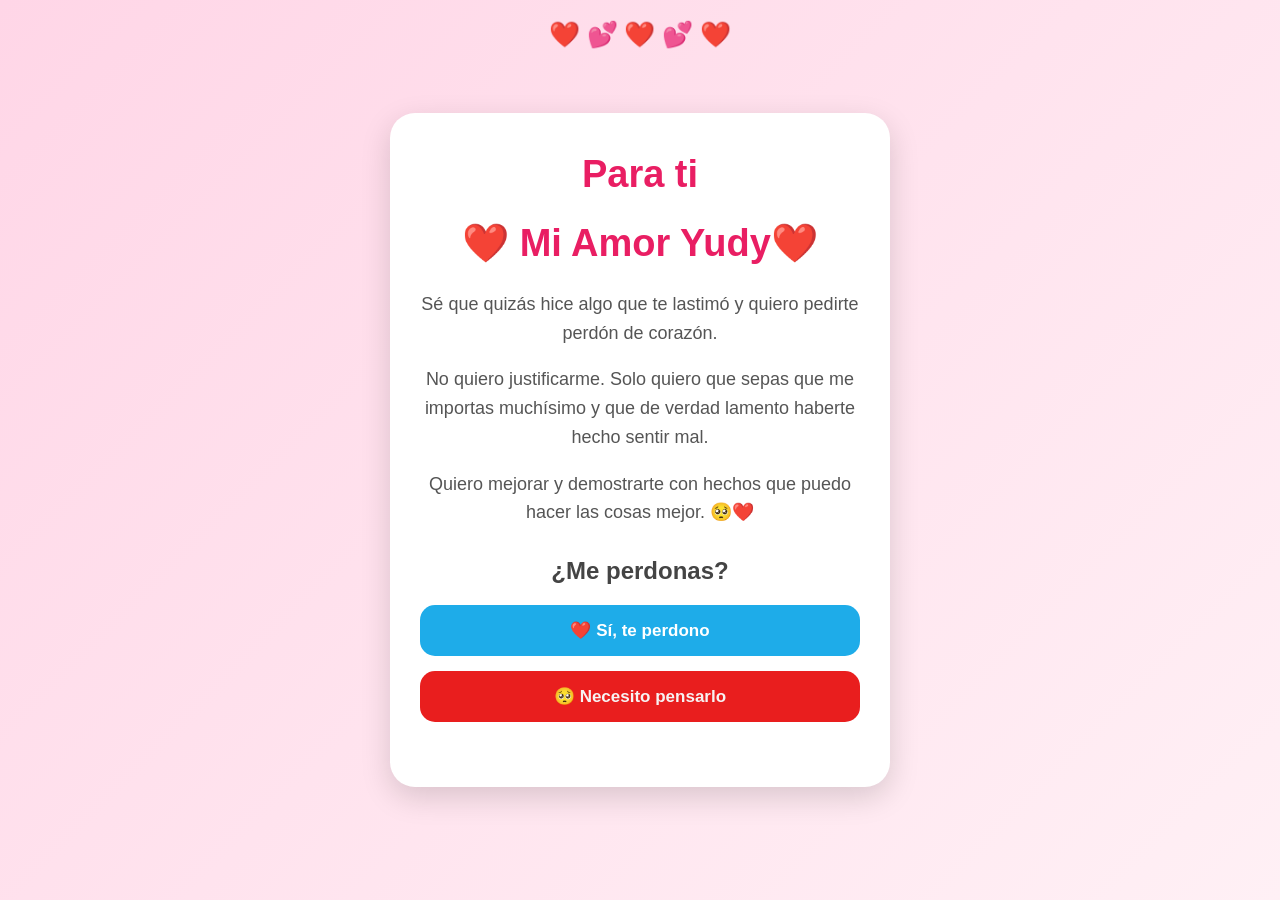
<file: index.html>
<!DOCTYPE html>
<html lang="es">
<head>
    <meta charset="UTF-8">
    <meta name="viewport" content="width=device-width, initial-scale=1.0">

    <title>Una disculpa ❤️</title>

    <link rel="stylesheet" href="style.css">
</head>

<body>

    <div class="corazones">❤️ 💕 ❤️ 💕 ❤️</div>

    <main class="carta">

        <h1>Para ti </h2>
           <h1> ❤️ Mi Amor Yudy❤️</h1>

        <p class="mensaje">
            Sé que quizás hice algo que te lastimó y quiero pedirte
            perdón de corazón.
        </p>

        <p class="mensaje">
            No quiero justificarme. Solo quiero que sepas que
            me importas muchísimo y que de verdad lamento haberte
            hecho sentir mal.
        </p>

        <p class="mensaje">
            Quiero mejorar y demostrarte con hechos que puedo
            hacer las cosas mejor. 🥺❤️
        </p>

        <h2>¿Me perdonas?</h2>

        <div class="botones">

            <button class="perdon" onclick="responder('si')">
                ❤️ Sí, te perdono
            </button>

            <button class="pensar" onclick="responder('pensarlo')">
                🥺 Necesito pensarlo
            </button>

        </div>

        <p id="respuesta"></p>

    </main>

    <script src="script.js"></script>

</body>
</html>
</file>
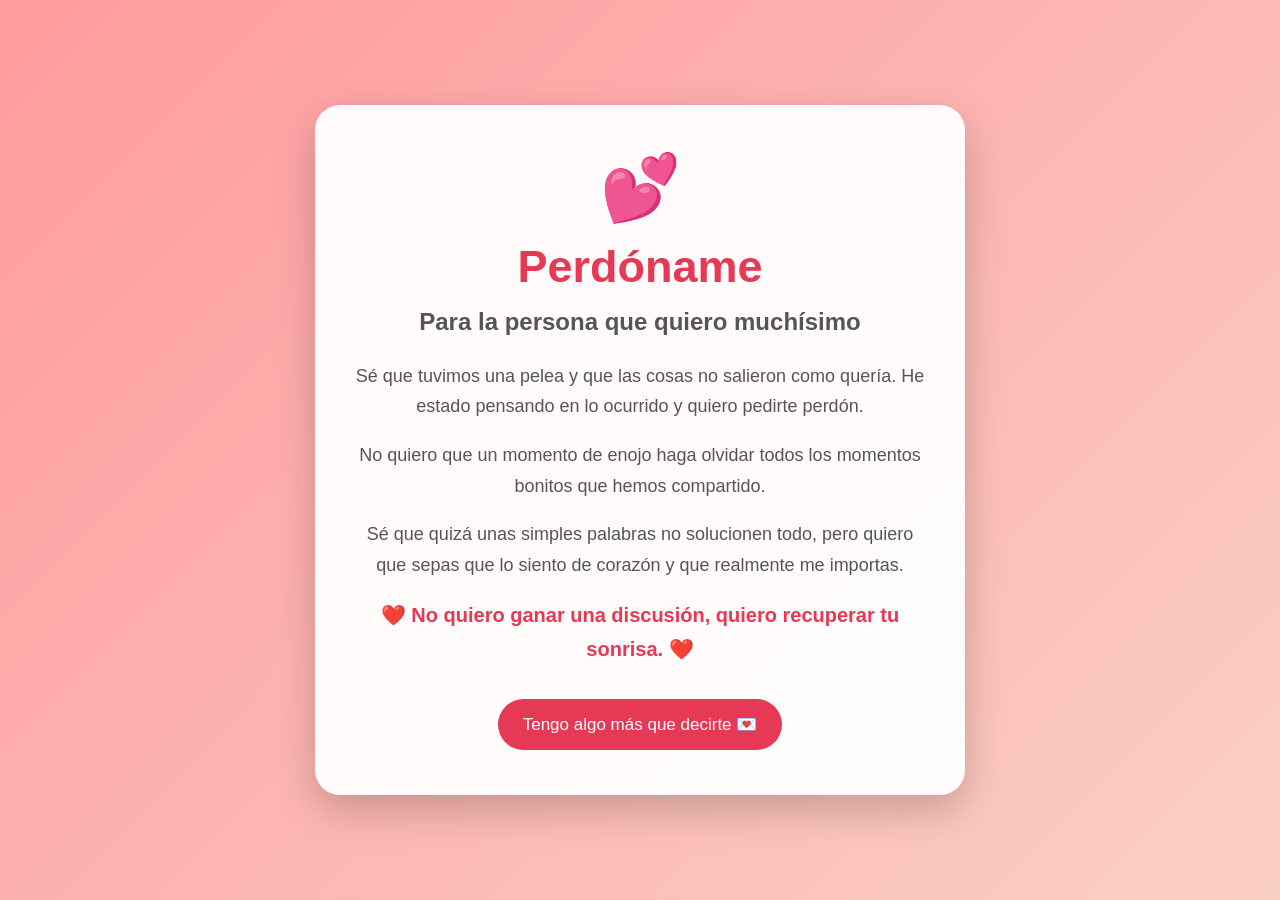
<file: Automatizacion/index.htm>
<!DOCTYPE html>
<html lang="es">
<head>
    <meta charset="UTF-8">
    <meta name="viewport" content="width=device-width, initial-scale=1.0">
    <title>Para ti ❤️</title>
    <link rel="stylesheet" href="style.css">

</head>

<body>

    <div class="corazones"></div>

    <main class="contenedor">

        <div class="carta">

            <div class="corazon">💕</div>

            <h1>Perdóname</h1>

            <h2>Para la persona que quiero muchísimo</h2>

            <p>
                Sé que tuvimos una pelea y que las cosas no salieron como
                quería. He estado pensando en lo ocurrido y quiero pedirte
                perdón.
            </p>

            <p>
                No quiero que un momento de enojo haga olvidar todos los
                momentos bonitos que hemos compartido.
            </p>

            <p>
                Sé que quizá unas simples palabras no solucionen todo,
                pero quiero que sepas que lo siento de corazón y que
                realmente me importas.
            </p>

            <p class="especial">
                ❤️ No quiero ganar una discusión, quiero recuperar tu sonrisa. ❤️
            </p>

            <button id="boton">Tengo algo más que decirte 💌</button>

            <div id="mensaje" class="mensaje oculto">
                <h2>💖 Gracias por leerme 💖</h2>

                <p>
                    No espero que olvides lo que pasó de un momento a otro.
                    Solo quería dar el primer paso y decirte que lo siento.
                </p>

                <p>
                    Espero que podamos hablar tranquilos, escucharnos
                    y arreglar las cosas juntos.
                </p>

                <p class="firma">
                    Con cariño ❤️<br>
                    <strong>Tu nombre</strong>
                </p>
            </div>

        </div>

    </main>

    <script src="script.js"></script>

</body>
</html>
</file>
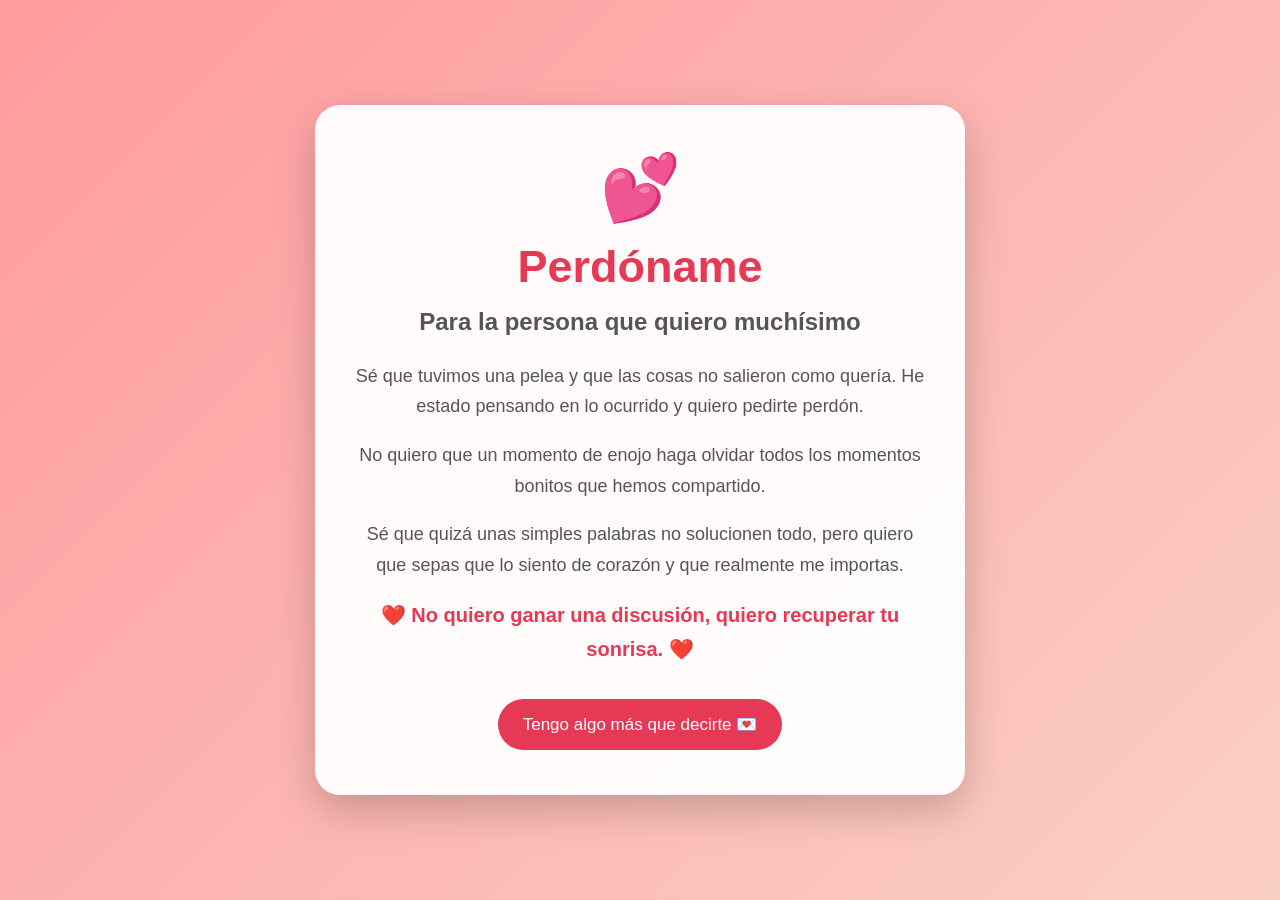
<file: Automatizacion/index.html>
<!DOCTYPE html>
<html lang="es">
<head>
    <meta charset="UTF-8">
    <meta name="viewport" content="width=device-width, initial-scale=1.0">
    <title>Para ti ❤️</title>
    <link rel="stylesheet" href="style.css">

</head>

<body>

    <div class="corazones"></div>

    <main class="contenedor">

        <div class="carta">

            <div class="corazon">💕</div>

            <h1>Perdóname</h1>

            <h2>Para la persona que quiero muchísimo</h2>

            <p>
                Sé que tuvimos una pelea y que las cosas no salieron como
                quería. He estado pensando en lo ocurrido y quiero pedirte
                perdón.
            </p>

            <p>
                No quiero que un momento de enojo haga olvidar todos los
                momentos bonitos que hemos compartido.
            </p>

            <p>
                Sé que quizá unas simples palabras no solucionen todo,
                pero quiero que sepas que lo siento de corazón y que
                realmente me importas.
            </p>

            <p class="especial">
                ❤️ No quiero ganar una discusión, quiero recuperar tu sonrisa. ❤️
            </p>

            <button id="boton">Tengo algo más que decirte 💌</button>

            <div id="mensaje" class="mensaje oculto">
                <h2>💖 Gracias por leerme 💖</h2>

                <p>
                    No espero que olvides lo que pasó de un momento a otro.
                    Solo quería dar el primer paso y decirte que lo siento.
                </p>

                <p>
                    Espero que podamos hablar tranquilos, escucharnos
                    y arreglar las cosas juntos.
                </p>

                <p class="firma">
                    Con cariño ❤️<br>
                    <strong>Tu nombre</strong>
                </p>
            </div>

        </div>

    </main>

    <script src="script.js"></script>

</body>
</html>
</file>
<file: style.css>
* {
    box-sizing: border-box;
    margin: 0;
    padding: 0;
}

body {
    min-height: 100vh;
    font-family: Arial, sans-serif;

    display: flex;
    justify-content: center;
    align-items: center;

    background: linear-gradient(135deg, #ffd6e7, #fff0f5);

    padding: 20px;
}

.carta {
    width: 100%;
    max-width: 500px;

    background: white;

    padding: 40px 30px;

    border-radius: 25px;

    text-align: center;

    box-shadow: 0 10px 30px rgba(0, 0, 0, 0.15);
}

h1 {
    color: #e91e63;
    font-size: 38px;
    margin-bottom: 25px;
}

h2 {
    color: #444;
    margin: 30px 0 20px;
}

.mensaje {
    color: #555;
    font-size: 18px;
    line-height: 1.6;

    margin-bottom: 18px;
}

.botones {
    display: flex;
    flex-direction: column;
    gap: 15px;
}

button {
    border: none;
    padding: 15px;

    border-radius: 15px;

    font-size: 17px;
    font-weight: bold;

    cursor: pointer;

    transition: 0.2s;
}

button:hover {
    transform: scale(1.03);
}

.perdon {
    background: #1eace9;
    color: white;
}

.pensar {
    background: #e91e1e;
    color: #f7f3f3;
}

#respuesta {
    margin-top: 25px;

    font-size: 18px;
    font-weight: bold;

    color: #e91e63;
}

.corazones {
    position: fixed;
    top: 20px;

    font-size: 25px;

    animation: flotar 3s infinite ease-in-out;
}

@keyframes flotar {

    0% {
        transform: translateY(0);
    }

    50% {
        transform: translateY(-15px);
    }

    100% {
        transform: translateY(0);
    }

}
</file>
<file: Automatizacion/style.css>
* {
    margin: 0;
    padding: 0;
    box-sizing: border-box;
}

body {
    min-height: 100vh;
    font-family: Arial, sans-serif;
    background: linear-gradient(135deg, #ff9a9e, #fad0c4);
    display: flex;
    justify-content: center;
    align-items: center;
    overflow-x: hidden;
}

.contenedor {
    width: 100%;
    max-width: 700px;
    padding: 25px;
    position: relative;
    z-index: 2;
}

.carta {
    background: rgba(255, 255, 255, 0.95);
    padding: 45px 35px;
    border-radius: 25px;
    text-align: center;
    box-shadow: 0 15px 40px rgba(0, 0, 0, 0.2);
    animation: aparecer 1.2s ease;
}

.corazon {
    font-size: 65px;
    animation: latido 1.2s infinite;
}

h1 {
    color: #e63956;
    font-size: 45px;
    margin: 15px 0;
}

h2 {
    color: #555;
    margin-bottom: 25px;
}

p {
    color: #555;
    font-size: 18px;
    line-height: 1.7;
    margin-bottom: 18px;
}

.especial {
    color: #e63956;
    font-weight: bold;
    font-size: 20px;
}

button {
    border: none;
    background: #e63956;
    color: white;
    padding: 15px 25px;
    border-radius: 30px;
    font-size: 17px;
    cursor: pointer;
    transition: 0.3s;
    margin-top: 15px;
}

button:hover {
    transform: scale(1.08);
    background: #c92542;
}

.mensaje {
    margin-top: 30px;
    padding: 25px;
    background: #fff0f3;
    border-radius: 20px;
    animation: aparecer 0.8s ease;
}

.oculto {
    display: none;
}

.firma {
    margin-top: 25px;
    color: #e63956;
}

@keyframes aparecer {
    from {
        opacity: 0;
        transform: translateY(30px);
    }

    to {
        opacity: 1;
        transform: translateY(0);
    }
}

@keyframes latido {
    0%, 100% {
        transform: scale(1);
    }

    50% {
        transform: scale(1.2);
    }
}

/* Corazones flotando */

.corazones {
    position: fixed;
    inset: 0;
    pointer-events: none;
    z-index: 1;
}

.corazon-flotante {
    position: absolute;
    bottom: -50px;
    font-size: 25px;
    animation: subir 6s linear forwards;
}

@keyframes subir {

    0% {
        transform: translateY(0) rotate(0deg);
        opacity: 1;
    }

    100% {
        transform: translateY(-110vh) rotate(360deg);
        opacity: 0;
    }
}

@media (max-width: 600px) {

    .carta {
        padding: 30px 20px;
    }

    h1 {
        font-size: 35px;
    }

    p {
        font-size: 16px;
    }

}
</file>
